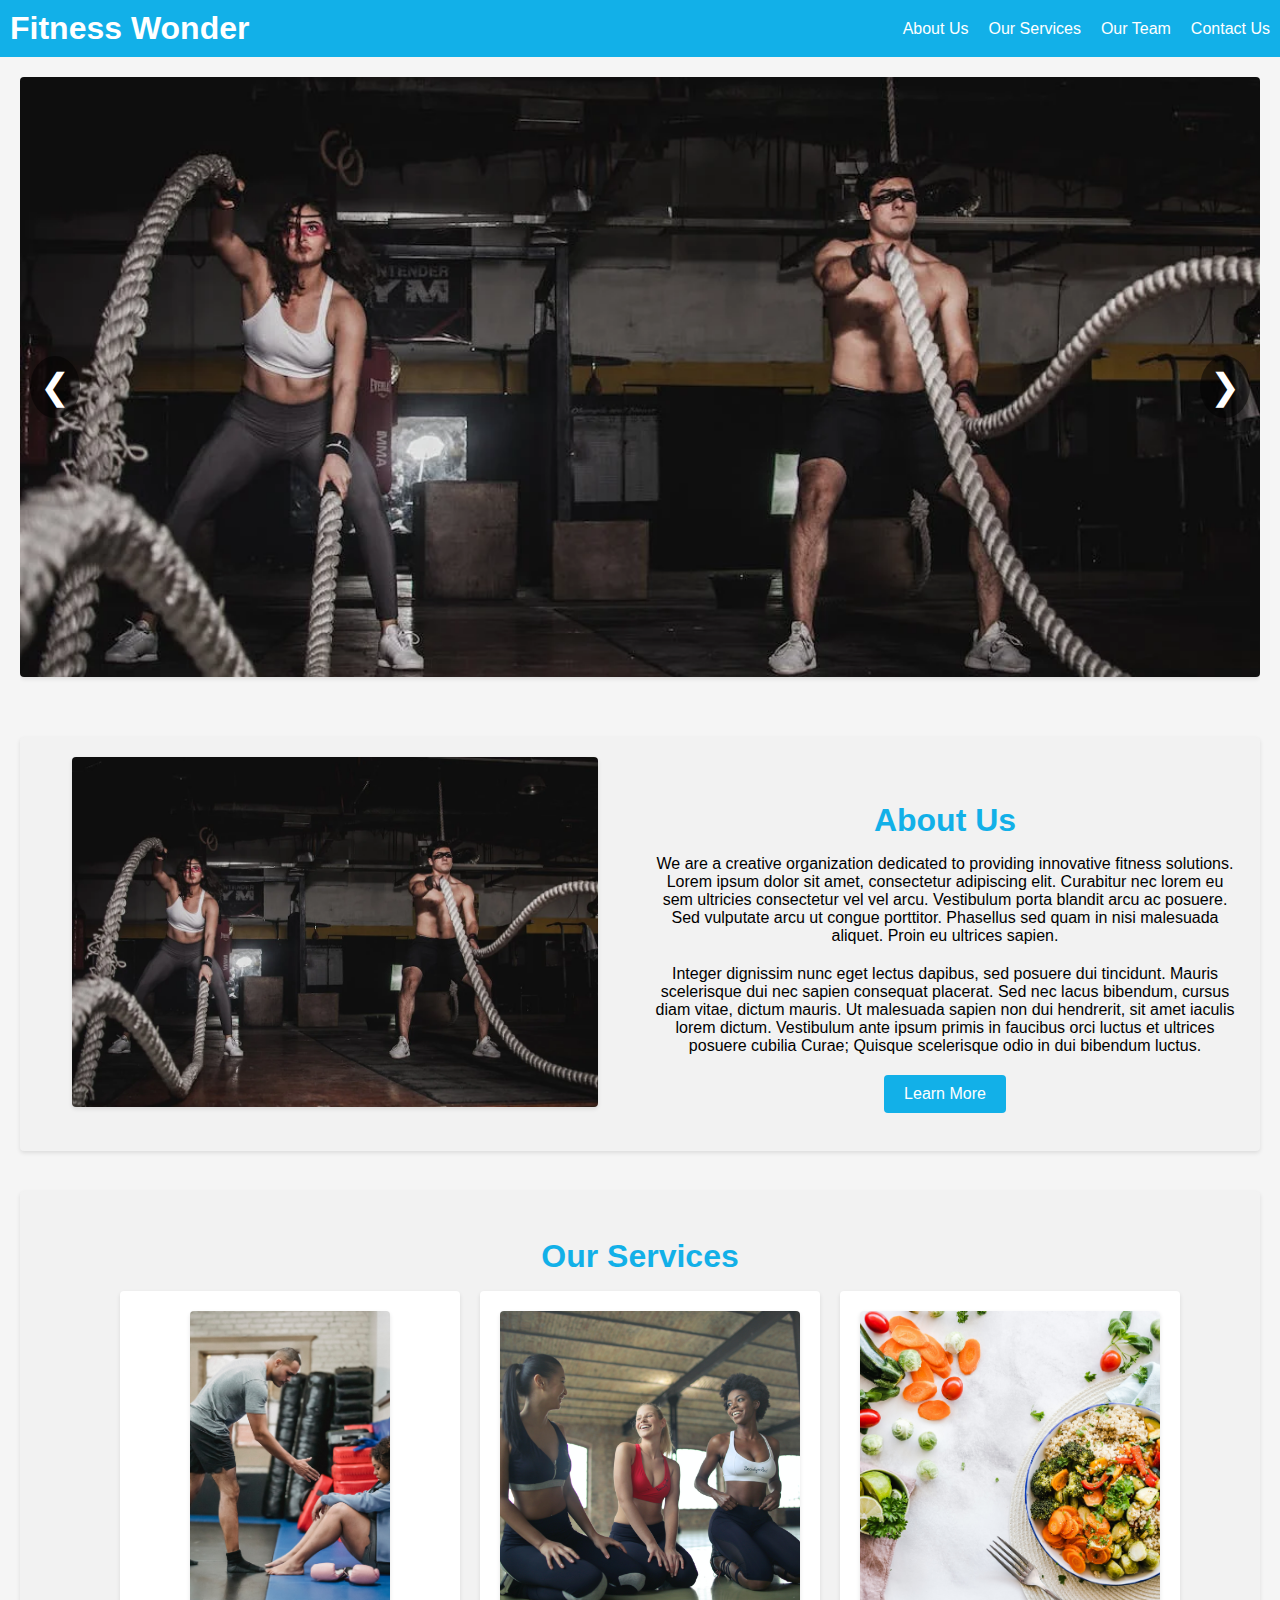
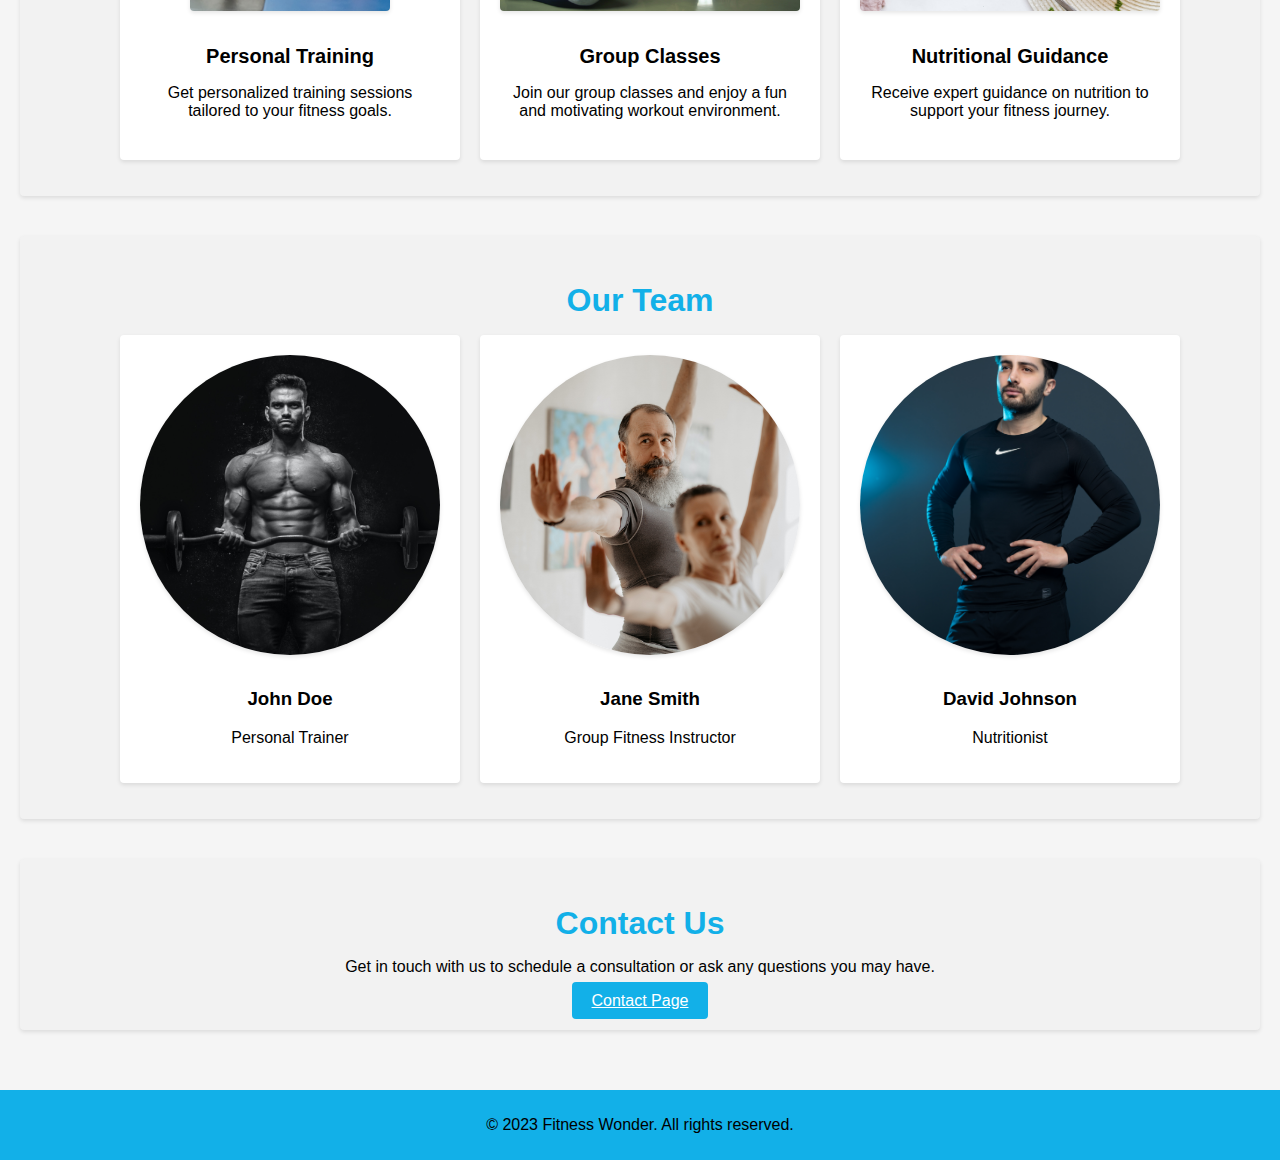
<file: index.html>
<!DOCTYPE html>
<html>
  <head>
    <title>Welcome to Fitness Wonder</title>
    <link rel="stylesheet" type="text/css" href="styles.css" />
    <link rel="stylesheet" type="text/css" href="carousel.css" />
  </head>
  <body>
    <header>
      <nav>
        <ul>
          <li>
            <a href="index.html" class="title">Fitness Wonder</a>
          </li>
        </ul>
        <ul>
          <li><a href="#about">About Us</a></li>
          <li><a href="#services">Our Services</a></li>
          <li><a href="#team">Our Team</a></li>
          <li><a href="contact.html">Contact Us</a></li>
        </ul>
      </nav>
    </header>

    <main>
      <section id="home">
        <div class="carousel">
          <img src="assets/gym.webp" alt="Carousel Image 1" />
          <img src="assets/gym2.jpg" alt="Carousel Image 2" />
          <img src="assets/gym3.jpeg" alt="Carousel Image 3" />

          <a class="carousel-prev" onclick="changeSlide(-1)">&#10094;</a>
          <a class="carousel-next" onclick="changeSlide(1)">&#10095;</a>
        </div>
      </section>

      <section id="about">
        <div class="card">
          <div class="about-content">
            <div class="about-image">
              <img src="assets/gym.webp" alt="Fitness Wonder About" />
            </div>
            <div class="about-text">
              <h2>About Us</h2>
              <p>
                We are a creative organization dedicated to providing innovative
                fitness solutions. Lorem ipsum dolor sit amet, consectetur
                adipiscing elit. Curabitur nec lorem eu sem ultricies
                consectetur vel vel arcu. Vestibulum porta blandit arcu ac
                posuere. Sed vulputate arcu ut congue porttitor. Phasellus sed
                quam in nisi malesuada aliquet. Proin eu ultrices sapien.
              </p>
              <p>
                Integer dignissim nunc eget lectus dapibus, sed posuere dui
                tincidunt. Mauris scelerisque dui nec sapien consequat placerat.
                Sed nec lacus bibendum, cursus diam vitae, dictum mauris. Ut
                malesuada sapien non dui hendrerit, sit amet iaculis lorem
                dictum. Vestibulum ante ipsum primis in faucibus orci luctus et
                ultrices posuere cubilia Curae; Quisque scelerisque odio in dui
                bibendum luctus.
              </p>
              <button class="learn-more-button">Learn More</button>
            </div>
          </div>
        </div>
      </section>
      <section id="services">
        <div class="card">
          <h2>Our Services</h2>
          <ul class="service-list">
            <li>
              <div class="service-card">
                <img src="assets/s2.jpg" alt="Personal Training" />
                <h3>Personal Training</h3>
                <p>
                  Get personalized training sessions tailored to your fitness
                  goals.
                </p>
              </div>
            </li>
            <li>
              <div class="service-card">
                <img src="assets/s1.jpg" alt="Group Classes" />
                <h3>Group Classes</h3>
                <p>
                  Join our group classes and enjoy a fun and motivating workout
                  environment.
                </p>
              </div>
            </li>
            <li>
              <div class="service-card">
                <img src="assets/s3.jpg" alt="Nutritional Guidance" />
                <h3>Nutritional Guidance</h3>
                <p>
                  Receive expert guidance on nutrition to support your fitness
                  journey.
                </p>
              </div>
            </li>
          </ul>
        </div>
      </section>

      <section id="team">
        <div class="card">
          <h2>Our Team</h2>
          <ul class="team-list">
            <li>
              <div class="team-card">
                <img src="assets/t1.jpg" alt="Team Member 1" />
                <h3>John Doe</h3>
                <p>Personal Trainer</p>
              </div>
            </li>
            <li>
              <div class="team-card">
                <img src="assets/t2.jpg" alt="Team Member 2" />
                <h3>Jane Smith</h3>
                <p>Group Fitness Instructor</p>
              </div>
            </li>
            <li>
              <div class="team-card">
                <img src="assets/t3.jpg" alt="Team Member 3" />
                <h3>David Johnson</h3>
                <p>Nutritionist</p>
              </div>
            </li>
          </ul>
        </div>
      </section>
      <section id="contact">
        <div class="card">
          <h2>Contact Us</h2>
          <p>
            Get in touch with us to schedule a consultation or ask any questions
            you may have.
          </p>
          <a href="contact.html" class="button">Contact Page</a>
        </div>
      </section>
    </main>
    <footer>
      <p>&copy; 2023 Fitness Wonder. All rights reserved.</p>
    </footer>

    <a href="#" class="go-top-button">Go to Top</a>
    <script src="script.js"></script>
  </body>
</html>
</file>
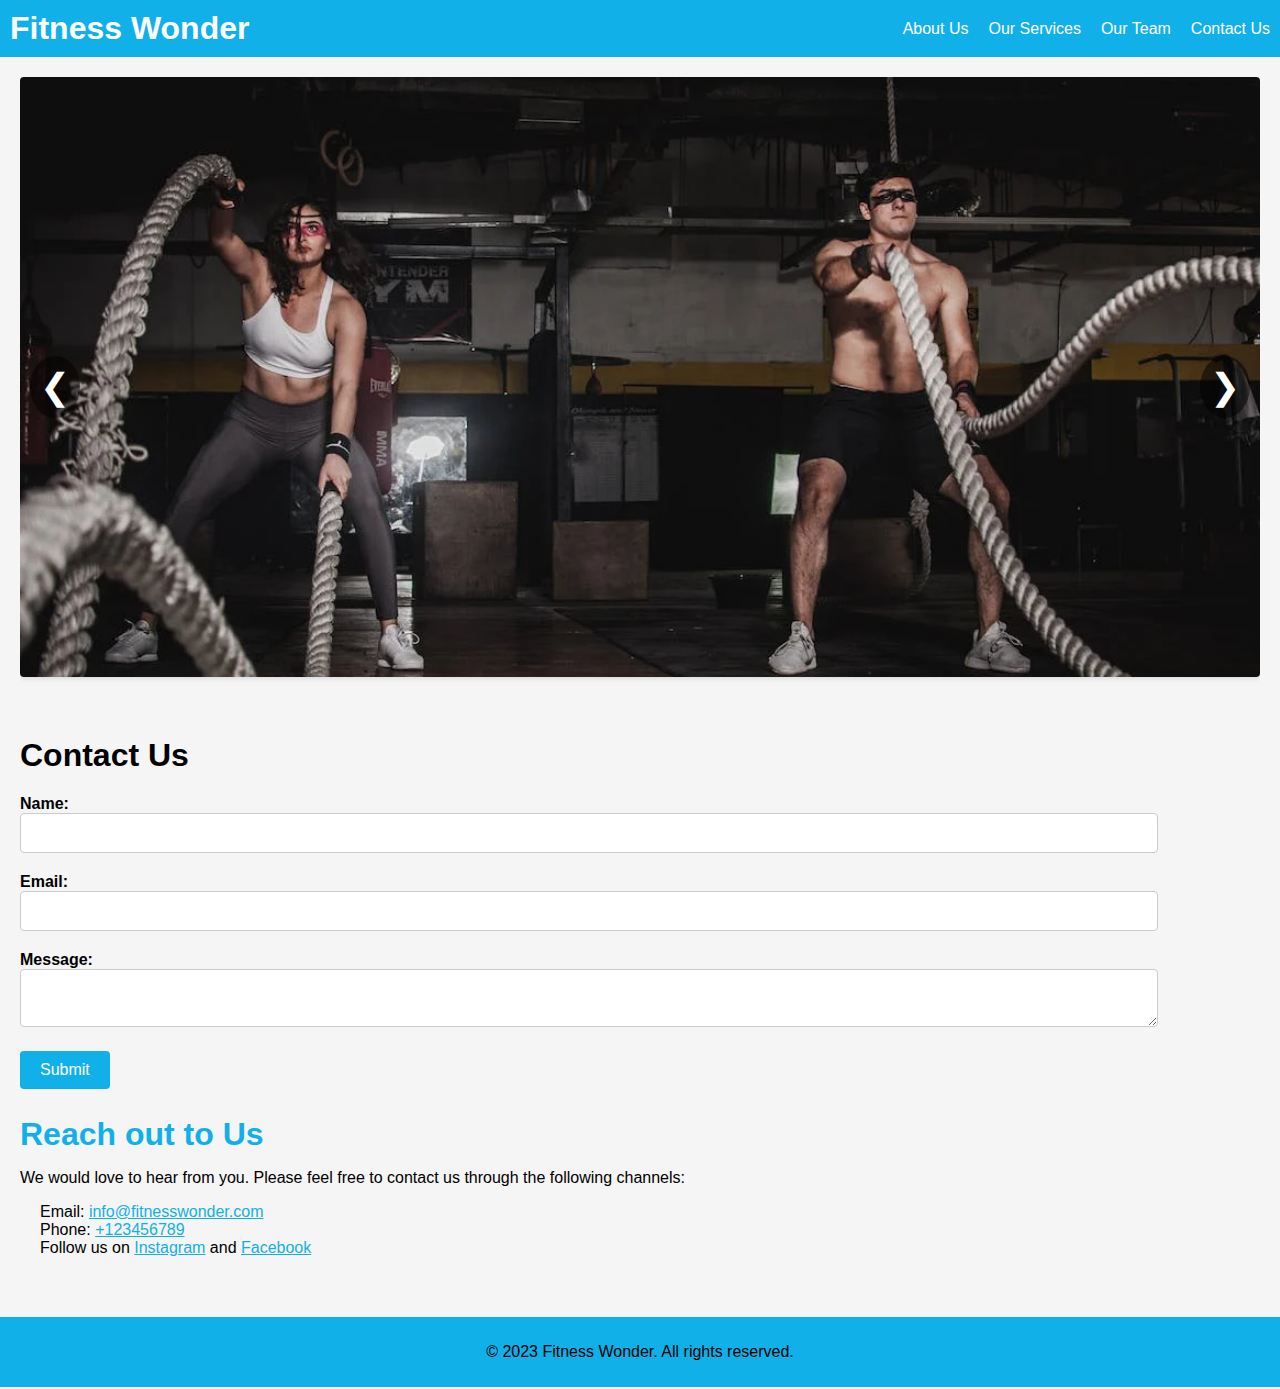
<file: contact.html>
<!DOCTYPE html>
<html>
  <head>
    <title>Contact Us - Fitness Wonder</title>
    <link rel="stylesheet" type="text/css" href="styles.css" />
    <link rel="stylesheet" type="text/css" href="carousel.css" />
  </head>
  <body>
    <header>
      <nav>
        <ul>
          <li>
            <a href="index.html" class="title">Fitness Wonder</a>
          </li>
        </ul>
        <ul>
          <li><a href="index.html#about">About Us</a></li>
          <li><a href="index.html#services">Our Services</a></li>
          <li><a href="index.html#team">Our Team</a></li>
          <li><a href="contact.html">Contact Us</a></li>
        </ul>
      </nav>
    </header>

    <main>
      <section id="home">
        <div class="carousel">
          <img src="assets/gym.webp" alt="Carousel Image 1" />
          <img src="assets/gym2.jpg" alt="Carousel Image 2" />
          <img src="assets/gym3.jpeg" alt="Carousel Image 3" />

          <a class="carousel-prev" onclick="changeSlide(-1)">&#10094;</a>
          <a class="carousel-next" onclick="changeSlide(1)">&#10095;</a>
        </div>
      </section>
      <section id="contact">
        <h1>Contact Us</h1>

        <form id="contact-form" action="submit-contact.php" method="POST">
          <div class="form-group">
            <label for="name">Name:</label>
            <input type="text" id="name" name="name" required />
          </div>

          <div class="form-group">
            <label for="email">Email:</label>
            <input type="email" id="email" name="email" required />
          </div>

          <div class="form-group">
            <label for="message">Message:</label>
            <textarea id="message" name="message" required></textarea>
          </div>

          <div class="form-group">
            <button type="submit">Submit</button>
          </div>
        </form>

        <h2>Reach out to Us</h2>
        <p>
          We would love to hear from you. Please feel free to contact us through
          the following channels:
        </p>

        <ul>
          <li>
            Email:
            <a href="mailto:info@fitnesswonder.com">info@fitnesswonder.com</a>
          </li>
          <li>Phone: <a href="tel:+123456789">+123456789</a></li>
          <li>
            Follow us on
            <a href="https://www.instagram.com/fitnesswonder">Instagram</a> and
            <a href="https://www.facebook.com/fitnesswonder">Facebook</a>
          </li>
        </ul>
      </section>
    </main>

    <footer>
      <p>&copy; 2023 Fitness Wonder. All rights reserved.</p>
    </footer>

    <script src="script.js"></script>
  </body>
</html>
</file>
<file: styles.css>
:root {
  --primary-color: #12b0e8;
}

body {
  background-color: #f5f5f5;
  font-family: Arial, sans-serif;
  color: #000;
  margin: 0;
  padding: 0;
}

header {
  background-color: var(--primary-color);
  padding: 10px 0;
}
nav {
  display: flex;
  justify-content: space-between;
  align-items: center;
}

.title {
  font-size: 2rem;
  font-weight: bold;
}

nav ul {
  list-style-type: none;
  margin: 0;
  padding: 0;
  display: flex;
  justify-content: center;
}

nav ul li {
  margin: 0 10px;
}

nav ul li a {
  color: #fff;
  text-decoration: none;
}

main {
  padding: 20px;
}

section {
  margin-bottom: 40px;
}

.card {
  background-color: #f2f2f2;
  padding: 20px;
  border-radius: 4px;
  box-shadow: 0 2px 4px rgba(0, 0, 0, 0.1);
  text-align: center;
}

h2 {
  color: var(--primary-color);
  font-size: 2rem;
  margin-bottom: 10px;
}

ul {
  list-style-type: disc;
  margin-left: 20px;
  text-align: left;
}

footer {
  background-color: var(--primary-color);
  padding: 10px;
  text-align: center;
}

p {
  font-size: 16px;
}

img {
  max-width: 100%;
  margin-bottom: 20px;
  border-radius: 4px;
  box-shadow: 0 2px 4px rgba(0, 0, 0, 0.1);
}

.about-content {
  display: flex;
  align-items: center;
}

.about-image {
  flex: 1;
  margin-right: 20px;
}

.about-image img {
  object-fit: cover;
  height: 350px ;
}

.about-text {
  flex: 1;
  color: #000; /* Set the text color to black */
}

.about-text p {
  margin-bottom: 20px;
}

button,.button {
  background-color: var(--primary-color);
  color: #fff;
  border: none;
  padding: 10px 20px;
  font-size: 16px;
  border-radius: 4px;
  cursor: pointer;
}

button:hover,.button:hover {
  color: #000;
}

.service-list {
  list-style: none;
  display: flex;
  flex-wrap: wrap;
  justify-content: center;
  gap: 20px;
}

.service-card {
  background-color: #fff;
  border-radius: 4px;
  box-shadow: 0 2px 4px rgba(0, 0, 0, 0.1);
  padding: 20px;
  text-align: center;
  max-width: 300px;
}

.service-card img {
  max-width: 100%;
  height: 300px;
  object-fit: cover;
  border-radius: 4px;
  margin-bottom: 10px;
}

.service-card h3 {
  font-size: 20px;
  margin-bottom: 10px;
}

.service-card p {
  font-size: 16px;
  margin-bottom: 20px;
}

.team-list {
  list-style: none;
  display: flex;
  flex-wrap: wrap;
  justify-content: center;
  gap: 20px;
}

.team-card {
  background-color: #fff;
  border-radius: 4px;
  box-shadow: 0 2px 4px rgba(0, 0, 0, 0.1);
  padding: 20px;
  text-align: center;
  max-width: 300px;
}

.team-card img {
  width: 300px;
  height: 300px;
  object-fit: cover;
  border-radius: 50%;
  margin-bottom: 10px;
  transition: transform 0.3s ease-in-out;
}

.team-card img:hover {
  transform: rotate(360deg);
}

form {
  margin-top: 20px;
}

.form-group {
  margin-bottom: 20px;
}

label {
  display: block;
  font-weight: bold;
}

input,
textarea {
  width: 90%;
  padding: 10px;
  border-radius: 4px;
  border: 1px solid #ccc;
  font-size: 16px;
}

button[type='submit'] {
  background-color: #12b0e8;
  color: #fff;
  border: none;
  padding: 10px 20px;
  border-radius: 4px;
  cursor: pointer;
  font-size: 16px;
}

button[type='submit']:hover {
  background-color: #0c86a8;
}

ul {
  list-style: none;
  padding: 0;
}

a {
  color: #12b0e8;
}


.go-top-button {
  position: fixed;
  bottom: 20px;
  right: 20px;
  background-color: #12b0e8;
  color: #fff;
  padding: 10px 20px;
  border-radius: 4px;
  text-decoration: none;
  display: none;
  z-index: 999;
}

.go-top-button:hover {
  background-color: #0c86a8;
}
</file>
<file: carousel.css>
.carousel {
  position: relative;
  overflow: hidden;
}

.carousel img {
  display: none;
  width: 100%;
  height: 600px;
  object-fit: cover;
}

.carousel img:first-child {
  display: block;
}

.carousel-prev,
.carousel-next {
  position: absolute;
  top: 50%;
  transform: translateY(-50%);
  color: #fff;
  font-size: 36px;
  cursor: pointer;
  z-index: 2;
  padding: 10px;
  background-color: rgba(0, 0, 0, 0.5);
  border-radius: 50%;
}

.carousel-prev {
  left: 10px;
}

.carousel-next {
  right: 10px;
}
</file>
